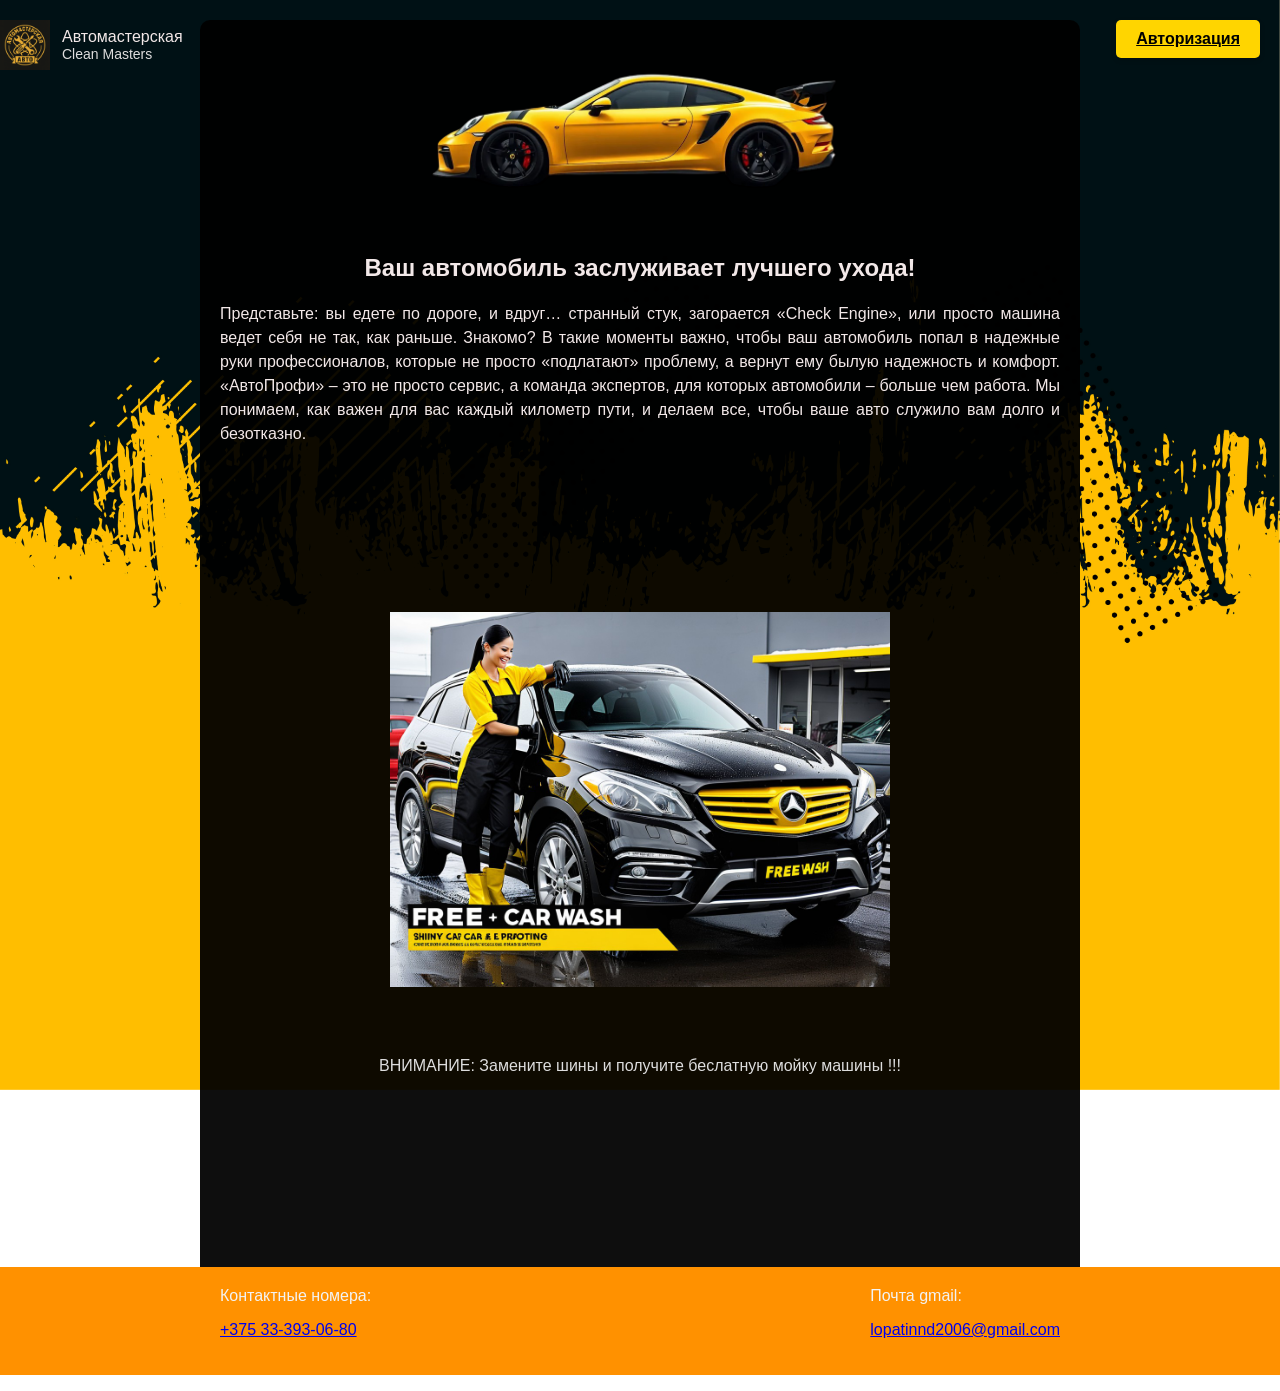
<file: kursach/index.html>
<!DOCTYPE html>
<html lang="ru">
<head>
  <meta charset="UTF-8">
  <meta name="viewport" content="width=device-width, initial-scale=1.0">
  <title>Курсовая - автомастерская Clean Masters</title>
  <link rel="stylesheet" href="style.css">
</head>
<body>
  <header class="header-container">
    <img id="logo" src="images/logo.png" alt="Логотип">
    <div class="header-text">
      <div class="high">Автомастерская</div>
      <div id="names">Clean Masters</div>
    </div>
  </header>
  
  <main>
    <center>
    <img src="images/car2.png" width="500" id="car" alt="Автомобиль">
    <h2 id="h2">Ваш автомобиль заслуживает лучшего ухода!</h2>
    </center>
    <p class="midtext">Представьте: вы едете по дороге, и вдруг… странный стук, 
      загорается «Check Engine», или просто машина ведет себя не так, как раньше. Знакомо? 
      В такие моменты важно, чтобы ваш автомобиль попал в надежные руки профессионалов, 
      которые не просто «подлатают» проблему, а вернут ему былую надежность и комфорт.
      «АвтоПрофи» – это не просто сервис, а команда экспертов, для которых автомобили – больше чем работа. 
      Мы понимаем, как важен для вас каждый километр пути, и делаем все, 
      чтобы ваше авто служило вам долго и безотказно.</p>
        <a href="signin.html" class="btn">Авторизация</a>
        <center>
        <img id="baner" src="images/banner.jpg" width="500" alt="Рекламный банер">
        <p id="advertizment">ВНИМАНИЕ: Замените шины и получите беслатную мойку машины !!!</p>
        </center>
  </main>
</body>
<footer class="down">
  <div>Контактные номера:
  <p><a href="tel:+375333930680">+375 33-393-06-80</a></p></div>
  <div id="gmail">
  <div>Почта gmail:</div>
  <p><a href="mailto:lopatinnd2006@gmail.com">lopatinnd2006@gmail.com</a></p></div>
  </div>
</footer>
</html>
</file>
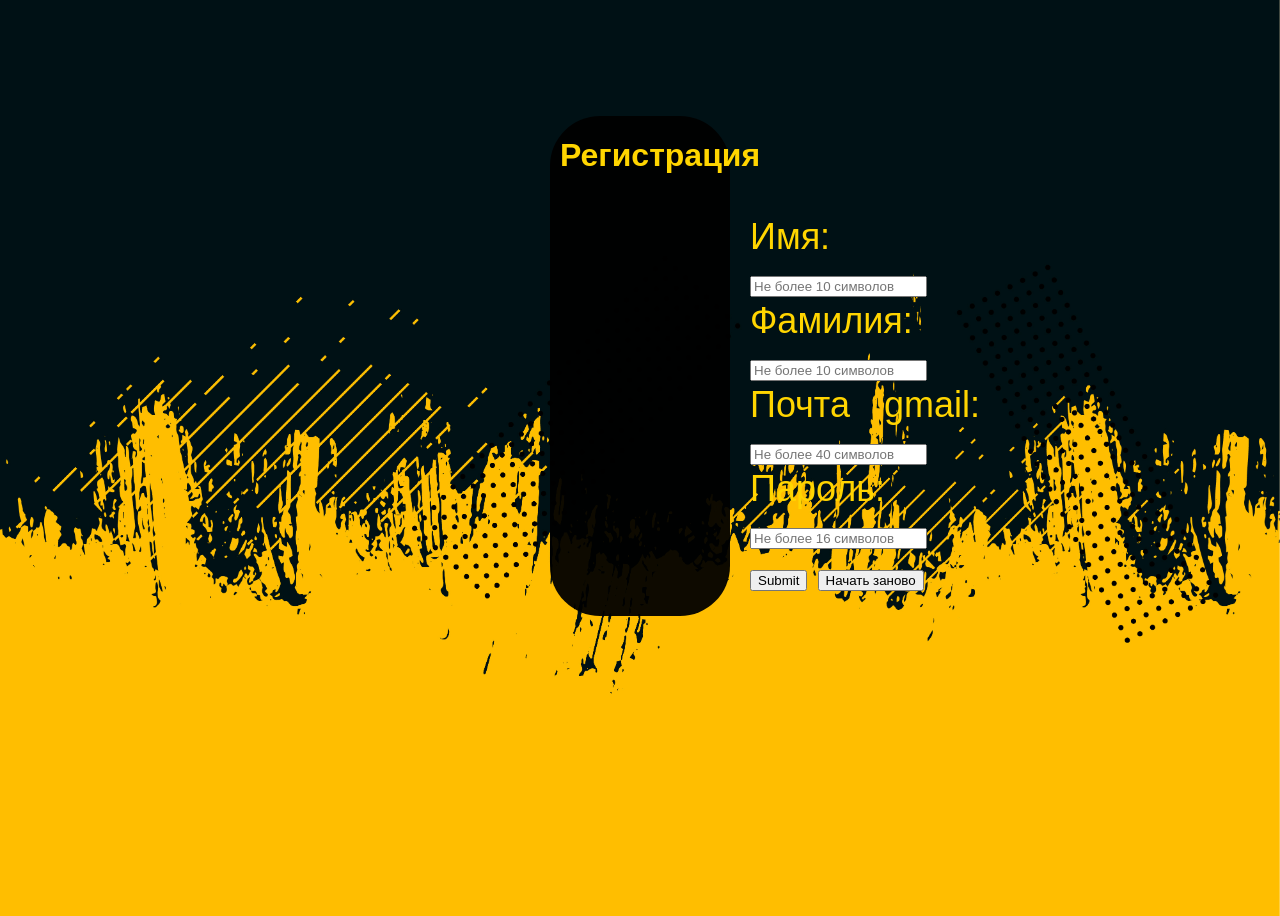
<file: kursach/identification.html>
<!DOCTYPE html>
<html lang="ru">

<head>
    <meta charset="utf-8">
    <title>Авторизация</title>
    <link rel="stylesheet" href="regist.css">
</head>

<body>
    <h1 id="entrence">Регистрация</h1>
    <p>
    <form class="window">
        Имя:
        <input type="text" name="firstname" id="firstname" maxlength="10" placeholder="Не более 10 символов"><br>
        Фамилия:
        <input type="text" name="lastname" id="lastname" maxlength="10" placeholder="Не более 10 символов"><br>
        Почта gmail:
        <input type="email" name="firstname" id="firstname" maxlength="40" placeholder="Не более 40 символов"><br>
        Пароль:
        <input type="password" name="password" id="password" maxlength="16" placeholder="Не более 16 символов"><br>
        <input type="submit">
        <input type="reset" value="Начать заново">
        
    </form>
    </p>

</body>
</file>
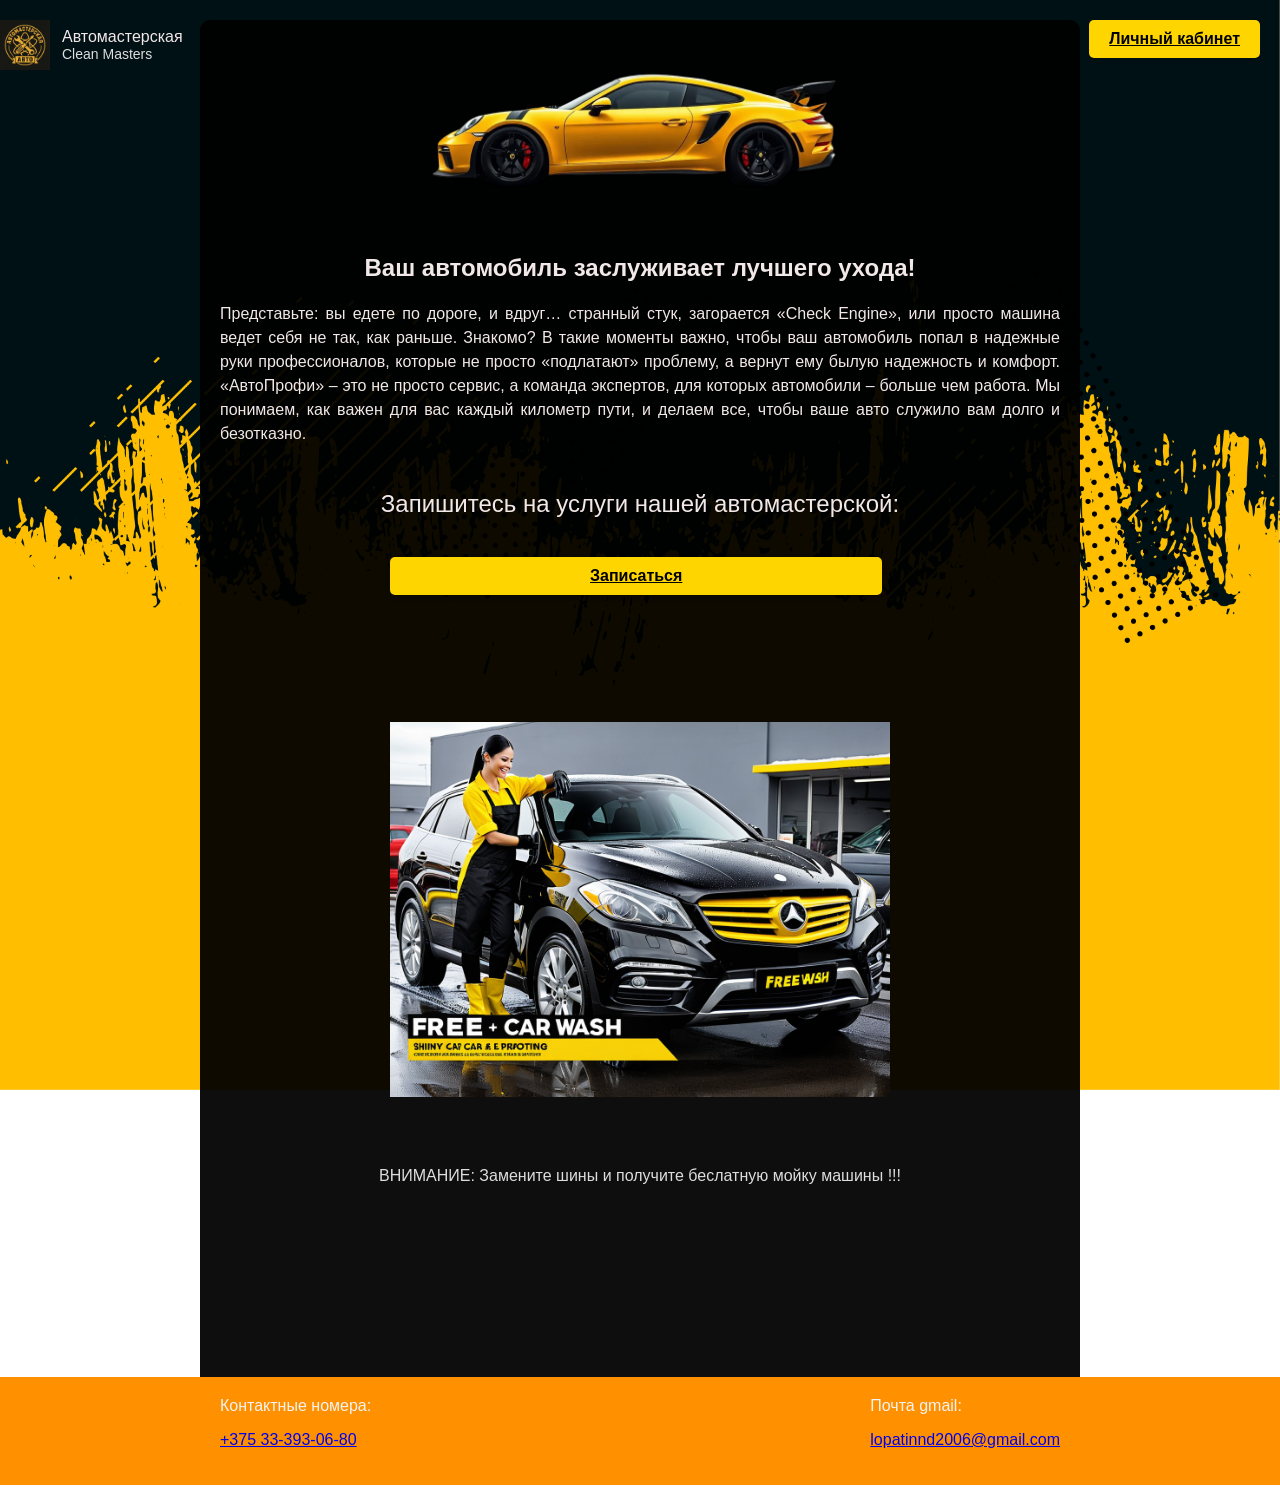
<file: kursach/index1.html>
<!DOCTYPE html>
<html lang="ru">
<head>
  <meta charset="UTF-8">
  <meta name="viewport" content="width=device-width, initial-scale=1.0">
  <title>Курсовая - автомастерская Clean Masters</title>
  <link rel="stylesheet" href="style1.css">
</head>
<body>
  <header class="header-container">
    <img id="logo" src="images/logo.png" alt="Логотип">
    <div class="header-text">
      <div class="high">Автомастерская</div>
      <div id="names">Clean Masters</div>
    </div>
  </header>
  
  <main>
    <center>
    <img src="images/car2.png" width="500" id="car" alt="Автомобиль">
    <h2 id="h2">Ваш автомобиль заслуживает лучшего ухода!</h2>
    <p class="midtext">Представьте: вы едете по дороге, и вдруг… странный стук, 
      загорается «Check Engine», или просто машина ведет себя не так, как раньше. Знакомо? 
      В такие моменты важно, чтобы ваш автомобиль попал в надежные руки профессионалов, 
      которые не просто «подлатают» проблему, а вернут ему былую надежность и комфорт.
      «АвтоПрофи» – это не просто сервис, а команда экспертов, для которых автомобили – больше чем работа. 
      Мы понимаем, как важен для вас каждый километр пути, и делаем все, 
      чтобы ваше авто служило вам долго и безотказно.</p>
        <p id="servicetext">Запишитесь на услуги нашей автомастерской:</p>
        <a href="table.html" class="btntable">Записаться</a>
        <a href="profile.html" class="btn">Личный кабинет</a>
        <img id="baner" src="images/banner.jpg" width="500" alt="Рекламный банер">
        <p id="advertizment">ВНИМАНИЕ: Замените шины и получите беслатную мойку машины !!!</p>
    </center>
</main>
</body>
<footer class="down">
  <div>Контактные номера:
  <p><a href="tel:+375333930680">+375 33-393-06-80</a></p></div>
  <div id="gmail">
  <div>Почта gmail:</div>
  <p><a href="mailto:lopatinnd2006@gmail.com">lopatinnd2006@gmail.com</a></p></div>
  </div>
</footer>
</html>
</file>
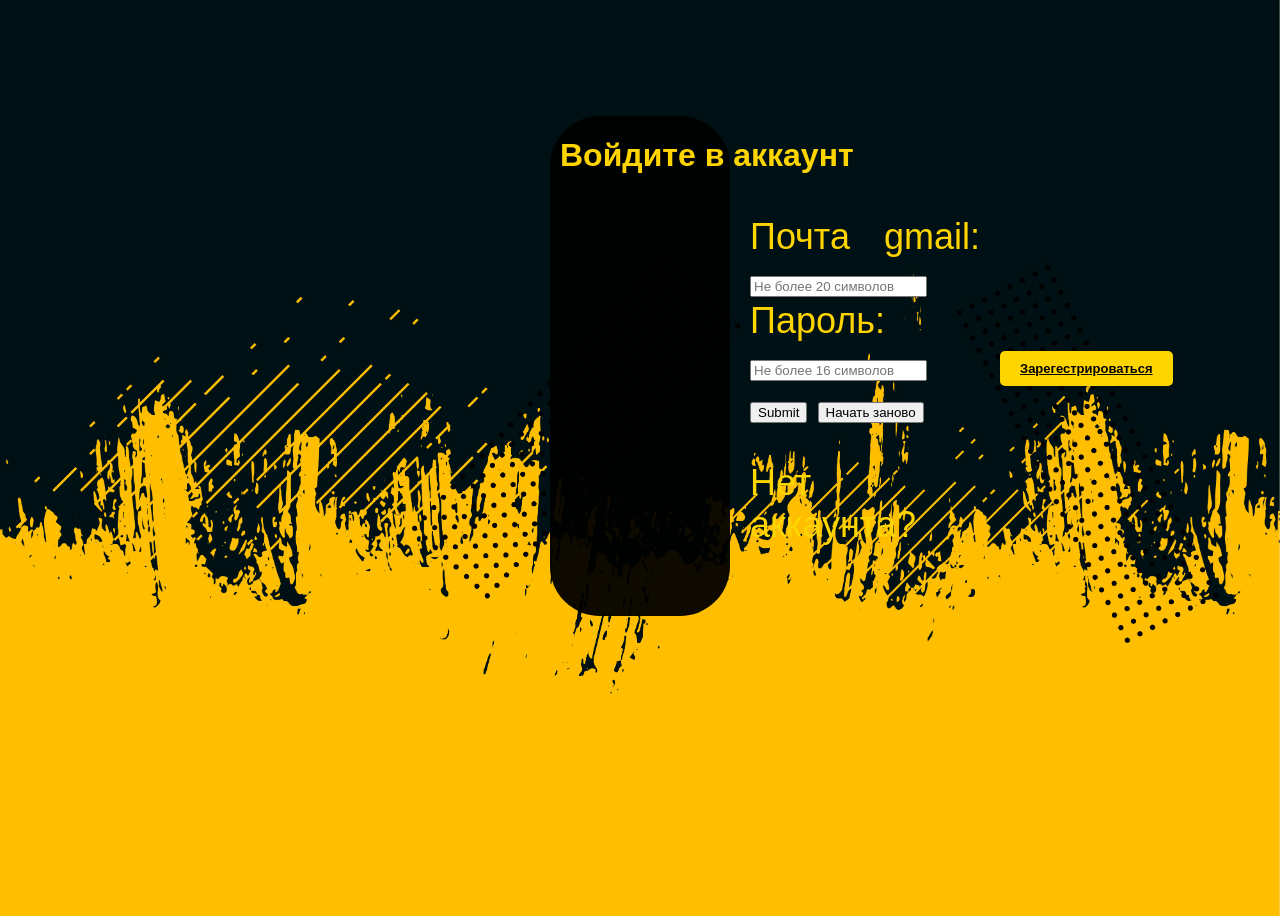
<file: kursach/signin.html>
<!DOCTYPE html>
<html lang="ru">

<head>
    <meta charset="utf-8">
    <title>Авторизация</title>
    <link rel="stylesheet" href="regist.css">
</head>

<body>
    <center><h1 id="entrence">Войдите в аккаунт</h1>
    <p>
    <form class="window">
        Почта gmail:
        <input type="email" name="firstname" id="firstname" maxlength="20" placeholder="Не более 20 символов"><br>
        Пароль:
        <input type="password" name="password" id="password" maxlength="16" placeholder="Не более 16 символов"><br>
        </select>
        <input type="submit">
        <input type="reset" value="Начать заново">
        <p id="registrationtext">Нет аккаунта?</p>
        <p><a href="identification.html" id="signinbottom">Зарегестрироваться</a></p>
    </form>
    </p>
    </center>
</body>
</file>
<file: kursach/style.css>
body {
  background: url('images/background1.jpg') center/cover no-repeat fixed;
  font-family: Arial, sans-serif;
  margin: 0;
  padding: 0;
  color: #f2e8e8;
  min-height: 100vh;
  position: relative;
}

body::before {
  content: "";
  position: absolute;
  top: 20px;
  left: 200px;
  right: 200px;
  bottom: 20px;
  background: rgba(0, 0, 0, 0.944);
  z-index: -1;
  border-radius: 10px;
}
.btn {
  position: absolute;
  top: 20px;
  right: 20px;
  background-color: #ffd500;
  color: #000000;
  padding: 10px 20px;
  border: none;
  border-radius: 5px;
  font-weight: bold;
  cursor: pointer;
  transition: all 0.3s ease;
  z-index: 10;
  box-shadow: 0 2px 5px rgba(0,0,0,0.2);
}
.header-container {
  position: absolute;
  top: 10px;
  left: -10px;
  display: flex;
  align-items: center;
  gap: 12px;
  padding: 10px 10px;
  border-radius: 5px;
}

#logo {
  width: 50px;
  height: auto;
}

.header-text {
  display: flex;
  flex-direction: column;
  line-height: 1.2;
}

#h2 {
  position: relative;
  margin-top: 100px;
}

#names {
  font-size: 14px;
  margin: 0;
  color: #ddd;
}

#car {
  position: relative;
  margin-top: -150px;
  margin-bottom: -200px;
  z-index: 1;
}
#entrence{
  position: absolute;
  left: 220px;
  color: #ffd500;
}
.window{
  text-align: justify;
  padding-left: 550px;
  padding-right: 300px;
  padding-top: 200px;
  font-size: 36px; 
  color: #ffd500;
}
.midtext {
  font-size: 16px;
  text-align: justify;
  padding-left: 220px;
  padding-right: 220px;
  margin-top: 10px;
  line-height: 1.5;
}
.down{
    background: #ff9100;
    color: #f3f3f3;
    font-family: Arial, sans-serif;
    padding: 20px 220px;
    display: flex;
    justify-content: space-between;
    position: absolute;
    bottom: 0;
    width: calc(100% - 440px);
}  
#baner{
  position: relative;
  margin-top: 150px;
  margin-bottom: 350px;
}
#advertizment{
  position: relative;
  color: #ddd;
  bottom: 300px;
}
#servicetext{
  position:relative;
  bottom: 250px;
}
.btntable{
  position: absolute;
  bottom: 150px;
  right: 500px;
  background-color: #ffd500;
  color: #000000;
  padding: 10px 200px;
  border: none;
  border-radius: 5px;
  font-weight: bold;
  cursor: pointer;
  transition: all 0.3s ease;
  z-index: 10;
  box-shadow: 0 2px 5px rgba(0,0,0,0.2);
}
#registrationtext{
  font-size: 16px;
  text-align: justify;
  position: relative;
  padding-left: 0px;
  padding-right: 220px;
  margin-top: 10px;
  line-height: 1.5;
  color: #ddd;
}
#signinbottom{
  font-size: 13px;
  position: absolute;
  left: 670px;
  bottom: 350px;
  background-color: #ffd500;
  color: #000000;
  padding: 10px 20px;
  border: none;
  border-radius: 5px;
  font-weight: bold;
  cursor: pointer;
  transition: all 0.3s ease;
  z-index: 10;
  box-shadow: 0 2px 5px rgba(0,0,0,0.2);
}
</file>
<file: kursach/regist.css>
body {
  background: url('images/background1.jpg') center/cover no-repeat fixed;
  font-family: Arial, sans-serif;
  margin: 0;
  padding: 0;
  color: #f2e8e8;
  min-height: 100vh;
  position: relative;
}

body::before {
  content: "";
  position: absolute;
  top: 100px;
  left: 550px;
  right: 550px;
  bottom: 300px;
  background: rgba(0, 0, 0, 0.944);
  z-index: -1;
  border-radius: 50px;
}
#entrence{
  position: absolute;
  top: 100px;
  left: 560px;
  color: #ffd500;
}
.window{
  text-align: justify;
  padding-left: 750px;
  padding-right: 300px;
  padding-top: 200px;
  font-size: 36px; 
  color: #ffd500;
}
.down{
    background: #ff9100;
    color: #f3f3f3;
    font-family: Arial, sans-serif;
    padding: 20px 220px;
    display: flex;
    justify-content: space-between;
    position: absolute;
    bottom: 0;
    width: calc(100% - 440px);
}  
#signinbottom{
  font-size: 13px;
  position: absolute;
  left: 1000px;
  bottom: 530px;
  background-color: #ffd500;
  color: #000000;
  padding: 10px 20px;
  border: none;
  border-radius: 5px;
  font-weight: bold;
  cursor: pointer;
  transition: all 0.3s ease;
  z-index: 10;
  box-shadow: 0 2px 5px rgba(0,0,0,0.2);
}
</file>
<file: kursach/style1.css>
body {
  background: url('images/background1.jpg') center/cover no-repeat fixed;
  font-family: Arial, sans-serif;
  margin: 0;
  padding: 0;
  color: #f2e8e8;
  min-height: 100vh;
  position: relative;
}

body::before {
  content: "";
  position: absolute;
  top: 20px;
  left: 200px;
  right: 200px;
  bottom: 20px;
  background: rgba(0, 0, 0, 0.944);
  z-index: -1;
  border-radius: 10px;
}
.btn {
  position: absolute;
  top: 20px;
  right: 20px;
  background-color: #ffd500;
  color: #000000;
  padding: 10px 20px;
  border: none;
  border-radius: 5px;
  font-weight: bold;
  cursor: pointer;
  transition: all 0.3s ease;
  z-index: 10;
  box-shadow: 0 2px 5px rgba(0,0,0,0.2);
}
.header-container {
  position: absolute;
  top: 10px;
  left: -10px;
  display: flex;
  align-items: center;
  gap: 12px;
  padding: 10px 10px;
  border-radius: 5px;
}

#logo {
  width: 50px;
  height: auto;
}

.header-text {
  display: flex;
  flex-direction: column;
  line-height: 1.2;
}

#h2 {
  position: relative;
  margin-top: 100px;
}

#names {
  font-size: 14px;
  margin: 0;
  color: #ddd;
}

#car {
  position: relative;
  margin-top: -150px;
  margin-bottom: -200px;
  z-index: 1;
}
#entrence{
  position: absolute;
  left: 220px;
  color: #ffd500;
}
.window{
  text-align: justify;
  padding-left: 550px;
  padding-right: 300px;
  padding-top: 200px;
  font-size: 36px; 
  color: #ffd500;
}
.midtext {
  font-size: 16px;
  text-align: justify;
  padding-left: 220px;
  padding-right: 220px;
  margin-top: 10px;
  line-height: 1.5;
}
.down{
    background: #ff9100;
    color: #f3f3f3;
    font-family: Arial, sans-serif;
    padding: 20px 220px;
    display: flex;
    justify-content: space-between;
    position: absolute;
    bottom: 0;
    width: calc(100% - 440px);
}  
#baner{
  position: relative;
  margin-top: 200px;
  margin-bottom: 350px;
}
#advertizment{
  position: relative;
  color: #ddd;
  bottom: 300px;
}
#servicetext{
  font-size: 24px;
  position:relative;
  top: 20px;
}
.btntable{
  position: absolute;
  bottom: 890px;
  background-color: #ffd500;
  color: #000000;
  padding: 10px 200px;
  border: none;
  border-radius: 5px;
  font-weight: bold;
  cursor: pointer;
  transition: all 0.3s ease;
  z-index: 10;
  box-shadow: 0 2px 5px rgba(0,0,0,0.2);
}
</file>
